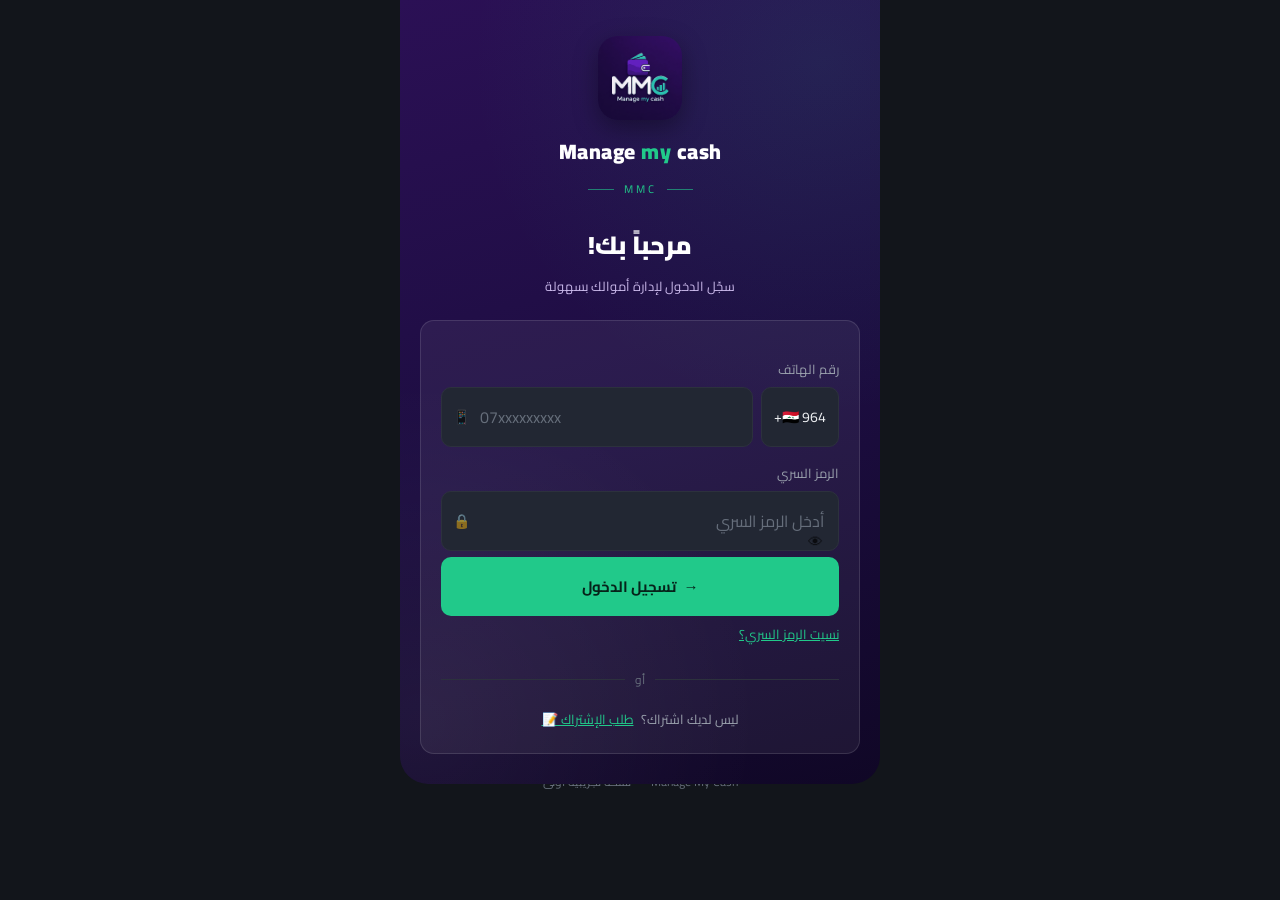
<file: index.html>
<!DOCTYPE html>
<html lang="ar" dir="rtl">
<head>
<meta charset="UTF-8" />
<meta name="viewport" content="width=device-width, initial-scale=1, maximum-scale=1, viewport-fit=cover" />
<meta name="theme-color" content="#2b1963" />
<title>Manage My Cash</title>
<link rel="manifest" href="manifest.json" />
<link rel="apple-touch-icon" href="icons/icon-192.png" />
<meta name="apple-mobile-web-app-capable" content="yes" />
<meta name="apple-mobile-web-app-status-bar-style" content="black-translucent" />
<link rel="stylesheet" href="css/style.css" />
</head>
<body>

<div class="brand">
  <img class="brand-mark" src="icons/icon-192.png" alt="MMC" />
  <div>
    <div class="brand-name">Manage My Cash</div>
    <div class="brand-sub">محاسبة يومية لمنفذك</div>
  </div>
</div>

<!-- شاشة التفعيل -->
<section id="screen-activation" class="screen">
  <div class="card">
    <div class="title">فعّل التطبيق</div>
    <div class="subtitle">هذا التطبيق يحتاج كود تفعيل صادر من مالك النظام قبل لا تكدر تستخدمه.</div>
    <label>كود التفعيل</label>
    <input type="text" id="activation-code" placeholder="مثال: AB12CD" autocomplete="off" />
    <div class="error-text" id="activation-error"></div>
    <div style="height:6px"></div>
    <button class="btn btn-primary" id="btn-check-activation">تحقق من الكود</button>
  </div>

  <div class="hint-box">
    ما عندك كود تفعيل؟ تواصل لطلب اشتراك على الرقم:
    <br />
    <span class="hint-phone" id="support-phone-display"></span>
  </div>

  <div class="card">
    <div class="subtitle" style="margin-bottom:12px">خطط الاشتراك المتوفرة</div>
    <div class="plans">
      <div class="plan"><span class="plan-name">اشتراك شهر واحد</span><span class="plan-price">10,000 د.ع</span></div>
      <div class="plan"><span class="plan-name">اشتراك 3 أشهر</span><span class="plan-price">25,000 د.ع</span></div>
      <div class="plan"><span class="plan-name">اشتراك سنة كاملة</span><span class="plan-price">90,000 د.ع</span></div>
    </div>
  </div>
</section>

<!-- شاشة إنشاء الحساب (أول استخدام بعد التفعيل) -->
<section id="screen-signup" class="screen">
  <div class="card">
    <div class="title">أنشئ حسابك</div>
    <div class="subtitle">هذا الجهاز مفعّل. حط رقم هاتفك ورمز سري من 5 أرقام تستخدمه بكل مرة تفتح التطبيق.</div>

    <label>رقم الهاتف</label>
    <input type="tel" id="signup-phone" placeholder="07xxxxxxxxx" inputmode="numeric" />

    <label>الرمز السري (5 أرقام)</label>
    <input type="password" id="signup-pin" placeholder="•••••" inputmode="numeric" maxlength="5" />

    <label>تأكيد الرمز السري</label>
    <input type="password" id="signup-pin2" placeholder="•••••" inputmode="numeric" maxlength="5" />

    <div class="error-text" id="signup-error"></div>
    <div style="height:6px"></div>
    <button class="btn btn-primary" id="btn-signup">إنشاء الحساب</button>
  </div>
</section>

<!-- شاشة تسجيل الدخول -->
<section id="screen-login" class="screen">
  <div class="login-screen">
    <div class="login-hero">
      <img class="login-logo-icon" src="icons/icon-192.png" alt="MMC" />
      <div class="login-wordmark-text">Manage <span class="accent">my</span> cash</div>
      <div class="login-mini-brand"><span></span>MMC<span></span></div>
    </div>

    <div class="login-welcome">
      <div class="login-welcome-title">مرحباً بك!</div>
      <div class="login-welcome-sub">سجّل الدخول لإدارة أموالك بسهولة</div>
    </div>

    <div class="card login-card">
      <label>رقم الهاتف</label>
      <div class="phone-input-row">
        <div class="country-chip">🇮🇶 964+</div>
        <div class="input-icon-wrap">
          <input type="tel" id="login-phone" placeholder="07xxxxxxxxx" inputmode="numeric" />
          <span class="input-icon">📱</span>
        </div>
      </div>

      <label>الرمز السري</label>
      <div class="input-icon-wrap">
        <input type="password" id="login-pin" placeholder="أدخل الرمز السري" inputmode="numeric" maxlength="5" />
        <span class="input-icon">🔒</span>
        <button type="button" class="eye-toggle" id="btn-toggle-pin">👁</button>
      </div>

      <div class="error-text" id="login-error"></div>
      <div style="height:6px"></div>
      <button class="btn btn-primary btn-login-fancy" id="btn-login"><span>→</span> تسجيل الدخول</button>
      <button class="link-btn" id="link-forgot-pin">نسيت الرمز السري؟</button>

      <div class="login-divider"><span>أو</span></div>
      <div class="login-signup-prompt">
        ليس لديك اشتراك؟
        <button class="link-btn inline" id="link-login-to-activation">طلب الإشتراك 📝</button>
      </div>
    </div>
  </div>
</section>

<!-- نسيت الرمز - خطوة 1: طلب OTP -->
<section id="screen-forgot-1" class="screen">
  <div class="top-actions">
    <button class="back-btn" id="link-to-login">‹ رجوع لتسجيل الدخول</button>
  </div>
  <div class="card">
    <div class="title">استرجاع الرمز السري</div>
    <div class="subtitle">راح نرسلك رمز تحقق عبر واتساب على رقمك.</div>
    <label>رقم الهاتف</label>
    <input type="tel" id="forgot-phone" placeholder="07xxxxxxxxx" inputmode="numeric" />
    <div class="error-text" id="forgot1-error"></div>
    <div style="height:6px"></div>
    <button class="btn btn-primary" id="btn-send-otp">إرسال الرمز عبر واتساب</button>
  </div>
</section>

<!-- نسيت الرمز - خطوة 2: تأكيد OTP + رمز جديد -->
<section id="screen-forgot-2" class="screen">
  <div class="top-actions">
    <button class="back-btn" id="link-back-forgot1">‹ رجوع</button>
  </div>
  <div class="card">
    <div class="title">أدخل رمز التحقق</div>
    <div class="subtitle" id="otp-dev-hint">وصلك رمز مكون من 6 أرقام عبر واتساب.</div>

    <label>رمز التحقق</label>
    <input type="text" id="otp-code" placeholder="123456" inputmode="numeric" maxlength="6" />

    <label>الرمز السري الجديد (5 أرقام)</label>
    <input type="password" id="new-pin" placeholder="•••••" inputmode="numeric" maxlength="5" />

    <label>تأكيد الرمز الجديد</label>
    <input type="password" id="new-pin2" placeholder="•••••" inputmode="numeric" maxlength="5" />

    <div class="error-text" id="forgot2-error"></div>
    <div style="height:6px"></div>
    <button class="btn btn-primary" id="btn-reset-pin">تأكيد وتحديث الرمز</button>
  </div>
</section>

<!-- شاشة إعداد المنفذ (اختيار الأجهزة المتوفرة) -->
<section id="screen-device-setup" class="screen">
  <div class="card">
    <div class="title">شنو الأجهزة المتوفرة عندك؟</div>
    <div class="subtitle">اختر كل جهاز موجود بمنفذك. تكدر تعدلها لاحقاً من الإعدادات.</div>

    <div class="device-list">
      <label class="device-item"><input type="checkbox" value="Switch Rasheed" /> <span>Switch Rasheed</span></label>
      <label class="device-item"><input type="checkbox" value="Switch NBI" /> <span>Switch NBI</span></label>
      <label class="device-item"><input type="checkbox" value="Switch BOB" /> <span>Switch BOB</span></label>
      <label class="device-item"><input type="checkbox" value="Qi" /> <span>Qi</span></label>
      <label class="device-item"><input type="checkbox" value="Qasa" /> <span>Qasa</span></label>
      <label class="device-item"><input type="checkbox" value="AlArab" /> <span>AlArab</span></label>
      <label class="device-item"><input type="checkbox" value="Tabadul" /> <span>Tabadul</span></label>
      <label class="device-item"><input type="checkbox" value="Blue" /> <span>Blue</span></label>
    </div>

    <div class="error-text" id="device-setup-error"></div>
    <div style="height:6px"></div>
    <button class="btn btn-primary" id="btn-save-devices">حفظ ومتابعة</button>
  </div>
</section>

<!-- لوحة التحكم الرئيسية -->
<section id="screen-dashboard" class="screen">
  <div class="dash-header-new">
    <button class="dash-bell-btn" id="btn-logout" title="تسجيل خروج">🔔</button>
    <div class="dash-header-brand-centered">
      <img class="dash-logo-icon-lg" src="icons/icon-192.png" alt="MMC" />
      <div class="dash-header-wordmark">Manage <span class="accent">my</span> cash</div>
      <div class="dash-header-mini"><span></span>MMC<span></span></div>
    </div>
  </div>

  <div class="brand-sub" id="dash-date" style="text-align:center;margin-bottom:10px"></div>

  <div class="profit-card-new">
    <div class="profit-card-new-header">
      <span>أرباحك اليوم</span>
      <span class="profit-trend-icon">📈</span>
    </div>
    <div class="profit-card-new-box">
      <div class="profit-value-new" id="dash-profit-today">0</div>
      <div class="profit-currency">دينار عراقي</div>
      <div class="subtitle" id="dash-count-today" style="margin-top:6px">0 تسوية اليوم</div>
    </div>
  </div>

  <div class="dash-grid">
    <button class="dash-tile" id="btn-open-add-settlement">
      <span class="dash-tile-icon">📝</span>
      <span class="dash-tile-label">إدخال تسوية</span>
    </button>
    <button class="dash-tile" id="btn-open-safe">
      <span class="dash-tile-icon">🗄️</span>
      <span class="dash-tile-label">الصندوق</span>
    </button>
    <button class="dash-tile" id="btn-open-daily-report">
      <span class="dash-tile-icon">🕓</span>
      <span class="dash-tile-label">أخر تسوية</span>
    </button>
    <button class="dash-tile" id="btn-open-add-charge">
      <span class="dash-tile-icon">🔀</span>
      <span class="dash-tile-label">الشحن والتحويل</span>
    </button>
  </div>

  <button class="dash-wide-tile" id="btn-open-withdrawal">
    <span class="dash-tile-icon">🏦</span>
    <span class="dash-tile-label">السحب من المصرف</span>
  </button>

  <div style="height:80px"></div>

  <nav class="bottom-nav">
    <button class="nav-item" id="nav-settings">
      <span class="nav-icon">⚙️</span><span>الإعدادات</span>
    </button>
    <button class="nav-item nav-item-active" id="nav-home">
      <span class="nav-icon">🏠</span><span>الرئيسية</span>
    </button>
    <button class="nav-item" id="btn-open-periodic-report">
      <span class="nav-icon">📊</span><span>التقارير</span>
    </button>
    <button class="nav-item" id="nav-account">
      <span class="nav-icon">👤</span><span>الحساب</span>
    </button>
  </nav>
</section>

<!-- شاشة الإعدادات -->
<section id="screen-settings" class="screen">
  <div class="settings-header">
    <button class="settings-back-btn" id="link-settings-back">‹</button>
    <div class="settings-gear-mini">⚙️</div>
    <div class="title">الإعدادات</div>
    <div class="subtitle">إدارة أجهزة الوكيل، الموظفين والمصارف</div>
  </div>

  <div class="settings-hero">
    <div class="settings-hero-gear">⚙️</div>
  </div>

  <button class="settings-card" id="settings-card-devices">
    <div class="settings-card-icon">📱</div>
    <div class="settings-card-text">
      <div class="settings-card-title">إضافة أو حذف جهاز</div>
      <div class="settings-card-subtitle">إدارة الأجهزة المرتبطة بحساب الوكيل</div>
    </div>
    <span class="settings-card-chevron">‹</span>
  </button>

  <button class="settings-card" id="settings-card-staff">
    <div class="settings-card-icon">👤</div>
    <div class="settings-card-text">
      <div class="settings-card-title">إضافة موظف</div>
      <div class="settings-card-subtitle">إضافة وإدارة موظفي المنفذ</div>
    </div>
    <span class="settings-card-chevron">‹</span>
  </button>

  <button class="settings-card" id="settings-card-bank">
    <div class="settings-card-icon">🏦</div>
    <div class="settings-card-text">
      <div class="settings-card-title">إضافة مصرف</div>
      <div class="settings-card-subtitle">إضافة وإدارة المصارف المعتمدة</div>
    </div>
    <span class="settings-card-chevron">‹</span>
  </button>

  <div style="height:80px"></div>

  <nav class="bottom-nav">
    <button class="nav-item nav-item-active" id="nav-settings-2">
      <span class="nav-icon">⚙️</span><span>الإعدادات</span>
    </button>
    <button class="nav-item" id="nav-home-2">
      <span class="nav-icon">🏠</span><span>الرئيسية</span>
    </button>
    <button class="nav-item" id="nav-reports-2">
      <span class="nav-icon">📊</span><span>التقارير</span>
    </button>
    <button class="nav-item" id="nav-account-2">
      <span class="nav-icon">👤</span><span>الحساب</span>
    </button>
  </nav>
</section>

<!-- شاشة الصندوق (التفاصيل المالية) -->
<section id="screen-safe" class="screen">
  <div class="top-actions">
    <button class="back-btn" id="link-back-dashboard-6">‹ رجوع</button>
  </div>
  <div class="card">
    <div class="title">الصندوق</div>
    <div class="subtitle">تفاصيل أرصدتك وحركاتك المالية</div>
  </div>

  <div class="card" style="margin-top:14px">
    <div class="subtitle">الشحن والتحويل اليوم</div>
    <div class="profit-value" id="dash-charge-today" style="font-size:24px">0 د.ع</div>
  </div>

  <div class="card" style="margin-top:14px">
    <div class="subtitle" style="margin-bottom:10px">الرصيد المعلق بالأجهزة</div>
    <div id="dash-balances-list" class="recent-list">
      <div class="subtitle">لا يوجد رصيد معلق</div>
    </div>
  </div>

  <div class="card" style="margin-top:14px">
    <div class="subtitle" style="margin-bottom:10px">مجموع المسحوب من المصرف</div>
    <div id="dash-withdrawn-list" class="recent-list">
      <div class="subtitle">لا يوجد مسحوبات لهسه</div>
    </div>
  </div>

  <div class="card" style="margin-top:14px">
    <div class="subtitle" style="margin-bottom:10px">آخر التسويات</div>
    <div id="dash-recent-list" class="recent-list">
      <div class="subtitle">ماكو تسويات لهسه</div>
    </div>
  </div>
</section>

<!-- شاشة الكشف اليومي المفصّل -->
<section id="screen-daily-report" class="screen">
  <div class="top-actions">
    <button class="back-btn" id="link-back-dashboard-3">‹ رجوع</button>
  </div>
  <div class="card">
    <div class="title">الكشف اليومي</div>
    <div class="date-nav">
      <button class="date-nav-btn" id="btn-prev-day">‹</button>
      <div class="subtitle" id="daily-report-date"></div>
      <button class="date-nav-btn" id="btn-next-day">›</button>
    </div>

    <div class="commission-box" style="margin-top:14px">
      <span>إجمالي أرباح اليوم</span>
      <span id="daily-report-total">0 د.ع</span>
    </div>

    <div id="daily-report-table" class="report-table"></div>

    <div class="subtitle" style="margin-top:18px;margin-bottom:8px">كل الحركات بالتفصيل</div>
    <div id="daily-report-transactions" class="report-table"></div>
  </div>
</section>

<!-- شاشة الشحن والتحويل -->
<section id="screen-add-charge" class="screen">
  <div class="top-actions">
    <button class="back-btn" id="link-back-dashboard-5">‹ رجوع</button>
  </div>
  <div class="card">
    <div class="title">شحن وتحويل</div>
    <label>اختر الجهاز</label>
    <div class="device-chips" id="charge-device-chips"></div>

    <label>المبلغ المستلم كاش (نفس مبلغ الشحن)</label>
    <input type="text" id="charge-amount" placeholder="1,000,000" inputmode="numeric" />

    <div class="error-text" id="charge-error"></div>
    <div style="height:6px"></div>
    <button class="btn btn-primary" id="btn-save-charge">حفظ العملية</button>
  </div>
</section>

<!-- شاشة الكشف الدوري -->
<section id="screen-periodic-report" class="screen">
  <div class="top-actions">
    <button class="back-btn" id="link-back-dashboard-4">‹ رجوع</button>
  </div>
  <div class="card">
    <div class="title">الكشف الدوري</div>
    <div class="device-chips">
      <div class="device-chip selected" id="btn-period-week" data-days="7">آخر 7 أيام</div>
      <div class="device-chip" id="btn-period-month" data-days="30">آخر 30 يوم</div>
    </div>

    <div class="commission-box" style="margin-top:14px">
      <span>إجمالي الأرباح بالفترة</span>
      <span id="periodic-report-total">0 د.ع</span>
    </div>

    <div id="periodic-report-table" class="report-table"></div>
  </div>
</section>

<!-- شاشة إدخال تسوية -->
<section id="screen-add-settlement" class="screen">
  <div class="top-actions">
    <button class="back-btn" id="link-back-dashboard">‹ رجوع</button>
  </div>
  <div class="card">
    <div class="title">إدخال تسوية</div>
    <label>اختر الجهاز</label>
    <div class="device-chips" id="settlement-device-chips"></div>

    <label>مبلغ التسوية</label>
    <input type="text" id="settlement-amount" placeholder="1,000,000" inputmode="numeric" />

    <div class="commission-box">
      <span>عمولتك من هذي التسوية</span>
      <span id="settlement-commission">0 د.ع</span>
    </div>

    <div class="error-text" id="settlement-error"></div>
    <div style="height:6px"></div>
    <button class="btn btn-primary" id="btn-save-settlement">حفظ التسوية</button>
  </div>
</section>

<!-- شاشة سحب بنكي -->
<section id="screen-add-withdrawal" class="screen">
  <div class="top-actions">
    <button class="back-btn" id="link-back-dashboard-2">‹ رجوع</button>
  </div>
  <div class="card">
    <div class="title">سحب بنكي</div>
    <label>اختر الجهاز</label>
    <div class="device-chips" id="withdrawal-device-chips"></div>

    <div class="commission-box">
      <span>الرصيد المعلق الحالي</span>
      <span id="withdrawal-current-balance">0 د.ع</span>
    </div>

    <label>اسم المصرف</label>
    <input type="text" id="withdrawal-bank" placeholder="مثلاً: مصرف الرافدين" />

    <label>المبلغ المسحوب</label>
    <input type="text" id="withdrawal-amount" placeholder="1,000,000" inputmode="numeric" />

    <div class="error-text" id="withdrawal-error"></div>
    <div style="height:6px"></div>
    <button class="btn btn-primary" id="btn-save-withdrawal">حفظ السحب</button>
  </div>
</section>

<div class="center-note">Manage My Cash — نسخة تجريبية أولى</div>

<script type="module" src="js/auth.js?v=3"></script>
<script>
  if ('serviceWorker' in navigator) {
    window.addEventListener('load', () => {
      navigator.serviceWorker.register('service-worker.js').catch(() => {});
    });
  }
</script>
</body>
</html>
</file>
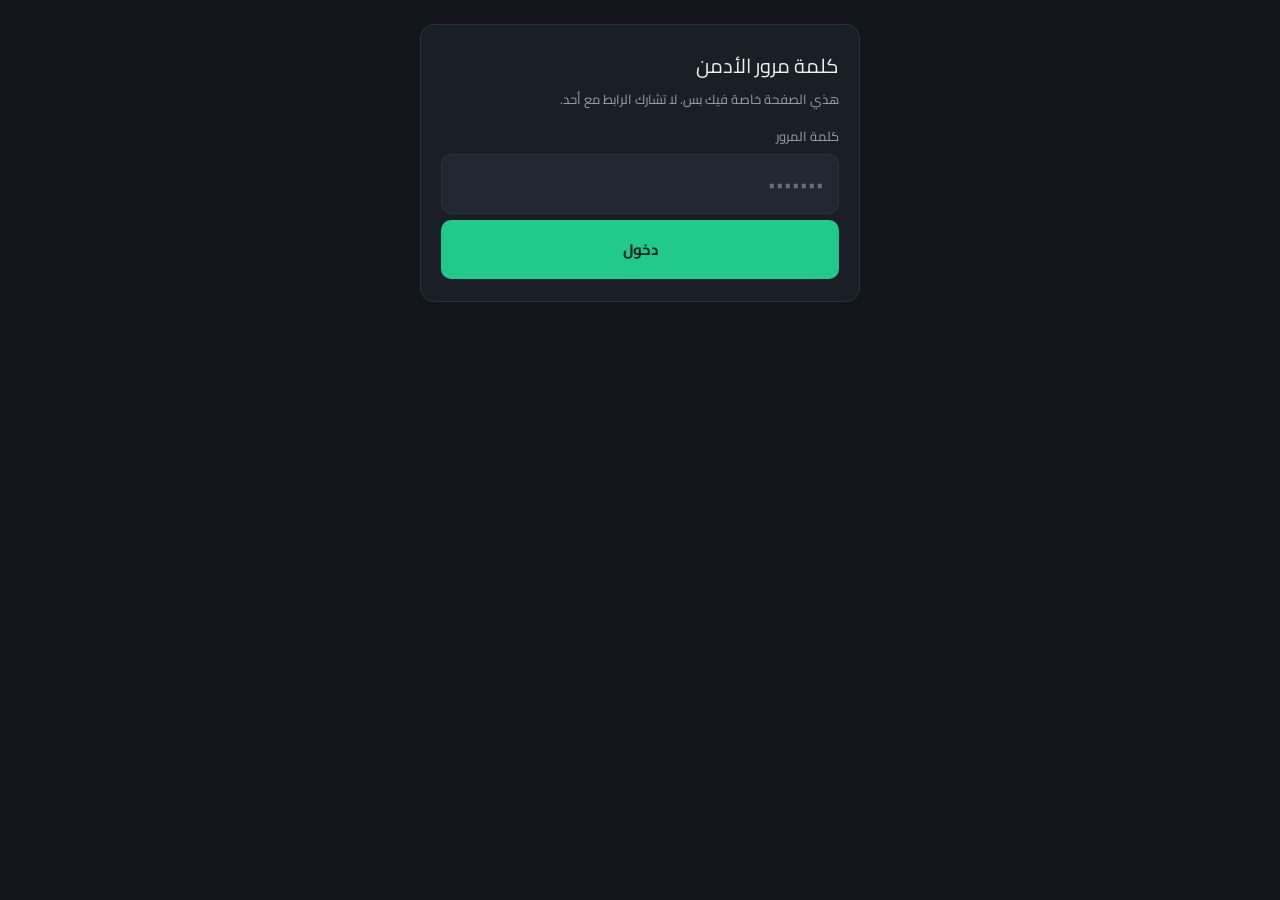
<file: admin.html>
<!DOCTYPE html>
<html lang="ar" dir="rtl">
<head>
<meta charset="UTF-8" />
<meta name="viewport" content="width=device-width, initial-scale=1" />
<title>لوحة الأدمن — أكواد التفعيل</title>
<link rel="stylesheet" href="css/style.css" />
</head>
<body>

<div class="brand">
  <div class="brand-mark">A</div>
  <div>
    <div class="brand-name">لوحة الأدمن</div>
    <div class="brand-sub">توليد وإدارة أكواد التفعيل</div>
  </div>
</div>

<section class="screen active">
  <div class="card">
    <div class="title">كلمة مرور الأدمن</div>
    <div class="subtitle">هذي الصفحة خاصة فيك بس. لا تشارك الرابط مع أحد.</div>
    <label>كلمة المرور</label>
    <input type="password" id="admin-pass" placeholder="•••••••" />
    <div class="error-text" id="admin-error"></div>
    <div style="height:6px"></div>
    <button class="btn btn-primary" id="btn-admin-login">دخول</button>
  </div>
</section>

<section id="screen-generate" class="screen">
  <div class="card">
    <div class="title">توليد كود تفعيل جديد</div>
    <label>مدة الاشتراك</label>
    <select id="plan-select" style="width:100%; background:var(--surface-2); color:var(--text); border:1px solid var(--border); border-radius:10px; padding:14px; font-family:'Cairo',sans-serif; font-size:16px;">
      <option value="1m">شهر واحد — 10,000 د.ع</option>
      <option value="3m">3 أشهر — 25,000 د.ع</option>
      <option value="12m">سنة كاملة — 90,000 د.ع</option>
    </select>
    <div style="height:10px"></div>
    <button class="btn btn-primary" id="btn-generate">توليد كود جديد</button>
    <div id="generated-result" class="hint-box" style="display:none; margin-top:12px;"></div>
  </div>
  <div class="center-note">أعطي الكود الناتج للوكيل بعد ما يدفع الاشتراك عبر الاتصال أو واتساب.</div>
</section>

<script type="module">
  import { createActivationCode } from './js/db.js';

  const ADMIN_PASSWORD = "199252";

  document.getElementById('btn-admin-login').addEventListener('click', () => {
    const pass = document.getElementById('admin-pass').value;
    const err = document.getElementById('admin-error');
    if (pass !== ADMIN_PASSWORD) {
      err.textContent = 'كلمة المرور غير صحيحة';
      err.classList.add('show');
      return;
    }
    document.querySelectorAll('.screen').forEach(s => s.classList.remove('active'));
    document.getElementById('screen-generate').classList.add('active');
  });

  function randomCode() {
    const chars = 'ABCDEFGHJKLMNPQRSTUVWXYZ23456789';
    let code = '';
    for (let i = 0; i < 6; i++) code += chars[Math.floor(Math.random() * chars.length)];
    return code;
  }

  document.getElementById('btn-generate').addEventListener('click', async () => {
    const plan = document.getElementById('plan-select').value;
    const code = randomCode();
    const btn = document.getElementById('btn-generate');
    btn.disabled = true; btn.textContent = 'جاري التوليد...';
    try {
      await createActivationCode(code, plan);
      const box = document.getElementById('generated-result');
      box.style.display = 'block';
      box.innerHTML = 'الكود الجديد: <span class="hint-phone">' + code + '</span>';
    } catch (e) {
      alert(e && e.message ? e.message : 'صار خطأ، تأكد من إعدادات Firebase');
    } finally {
      btn.disabled = false; btn.textContent = 'توليد كود جديد';
    }
  });
</script>
</body>
</html>
</file>
<file: css/style.css>
@import url('https://fonts.googleapis.com/css2?family=Cairo:wght@400;500;700;900&display=swap');

:root {
  --bg: #12151b;
  --surface: #1a1e26;
  --surface-2: #222733;
  --border: #2c313d;
  --text: #eef0f3;
  --text-dim: #9aa1ad;
  --text-faint: #666e7b;
  --accent: #21c98a;
  --accent-dim: #163b2c;
  --amber: #e0a63f;
  --danger: #e0553f;
  --radius: 14px;
}

* { box-sizing: border-box; }

html, body {
  margin: 0;
  padding: 0;
  background: var(--bg);
  color: var(--text);
  font-family: 'Cairo', sans-serif;
  direction: rtl;
  min-height: 100vh;
}

body {
  display: flex;
  flex-direction: column;
  max-width: 480px;
  margin: 0 auto;
  padding: 24px 20px 40px;
}

h1, h2, h3 { margin: 0; font-weight: 700; }

.screen { display: none; flex-direction: column; gap: 18px; animation: fade .25s ease; }
.screen.active { display: flex; }
@keyframes fade { from { opacity: 0; transform: translateY(6px);} to { opacity: 1; transform: translateY(0);} }

.brand {
  display: flex;
  align-items: center;
  gap: 10px;
  margin-bottom: 8px;
}
.brand-mark {
  width: 40px; height: 40px;
  border-radius: 10px;
  object-fit: cover;
  display: block;
}
.brand-name { font-size: 17px; font-weight: 700; }
.brand-sub { font-size: 12px; color: var(--text-dim); margin-top: -2px; }

.card {
  background: var(--surface);
  border: 1px solid var(--border);
  border-radius: var(--radius);
  padding: 22px 20px;
}

.title { font-size: 20px; margin-bottom: 4px; }
.subtitle { font-size: 13px; color: var(--text-dim); line-height: 1.7; margin-bottom: 10px; }

label { font-size: 13px; color: var(--text-dim); display: block; margin: 14px 0 6px; }

input[type="text"], input[type="tel"], input[type="password"], input[type="number"] {
  width: 100%;
  background: var(--surface-2);
  border: 1px solid var(--border);
  border-radius: 10px;
  padding: 14px 14px;
  color: var(--text);
  font-family: 'Cairo', sans-serif;
  font-size: 16px;
  outline: none;
  transition: border-color .15s;
}
input:focus { border-color: var(--accent); }
input::placeholder { color: var(--text-faint); }

.pin-row {
  display: flex;
  gap: 8px;
  direction: ltr;
}
.pin-row input {
  text-align: center;
  font-size: 22px;
  padding: 12px 0;
  width: 100%;
  letter-spacing: 2px;
}

.btn {
  border: none;
  border-radius: 10px;
  padding: 15px;
  font-family: 'Cairo', sans-serif;
  font-size: 15px;
  font-weight: 700;
  cursor: pointer;
  width: 100%;
  transition: opacity .15s, transform .1s;
}
.btn:active { transform: scale(.98); }
.btn-primary { background: var(--accent); color: #06231a; }
.btn-ghost { background: transparent; color: var(--text); border: 1px solid var(--border); }
.btn:disabled { opacity: .5; cursor: not-allowed; }

.link-btn {
  background: none;
  border: none;
  color: var(--accent);
  font-family: 'Cairo', sans-serif;
  font-size: 13px;
  cursor: pointer;
  padding: 6px 0;
  text-decoration: underline;
}

.error-text {
  color: var(--danger);
  font-size: 13px;
  display: none;
}
.error-text.show { display: block; }

.hint-box {
  background: var(--surface-2);
  border: 1px dashed var(--border);
  border-radius: 10px;
  padding: 14px;
  font-size: 13px;
  color: var(--text-dim);
  line-height: 1.8;
}
.hint-phone {
  color: var(--accent);
  font-weight: 700;
  font-size: 16px;
  direction: ltr;
  display: inline-block;
  unicode-bidi: plaintext;
}

.plans {
  display: flex;
  flex-direction: column;
  gap: 10px;
}
.plan {
  display: flex;
  justify-content: space-between;
  align-items: center;
  background: var(--surface-2);
  border: 1px solid var(--border);
  border-radius: 10px;
  padding: 12px 16px;
}
.plan-name { font-size: 14px; }
.plan-price { font-size: 14px; font-weight: 700; color: var(--accent); }

.center-note {
  text-align: center;
  font-size: 12px;
  color: var(--text-faint);
  margin-top: 6px;
}

.top-actions {
  display: flex;
  justify-content: space-between;
  align-items: center;
}
.back-btn {
  background: none;
  border: none;
  color: var(--text-dim);
  font-size: 14px;
  cursor: pointer;
}

.otp-row {
  display: flex;
  gap: 8px;
  direction: ltr;
}
.otp-row input {
  text-align: center;
  font-size: 20px;
  width: 100%;
}

.loading-dot {
  display: inline-block;
  width: 6px; height: 6px;
  border-radius: 50%;
  background: currentColor;
  animation: blink 1s infinite ease-in-out;
}
@keyframes blink { 0%,100%{opacity:.2} 50%{opacity:1} }


.device-list {
    display: flex;
    flex-direction: column;
    gap: 8px;
    margin: 12px 0 4px;
}
.device-item {
    display: flex;
    align-items: center;
    gap: 12px;
    background: var(--surface-2);
    border: 1px solid var(--border);
    border-radius: 10px;
    padding: 14px 16px;
    cursor: pointer;
    font-size: 15px;
    transition: border-color .15s;
}
.device-item:has(input:checked) {
    border-color: var(--accent);
    background: var(--accent-dim);
}
.device-item input[type="checkbox"] {
    width: 20px;
    height: 20px;
    accent-color: var(--accent);
    flex-shrink: 0;
}


      .dash-header {
          display: flex;
          justify-content: space-between;
          align-items: center;
      }
.icon-btn {
    background: var(--surface-2);
    border: 1px solid var(--border);
    color: var(--text-dim);
    width: 40px; height: 40px;
    border-radius: 10px;
    font-size: 18px;
    cursor: pointer;
}

.profit-card { text-align: center; }
.profit-value {
    font-size: 34px;
    font-weight: 900;
    color: var(--accent);
    margin: 8px 0 4px;
}

.recent-list { display: flex; flex-direction: column; gap: 8px; }
.recent-item {
    display: flex;
    justify-content: space-between;
    align-items: center;
    background: var(--surface-2);
    border-radius: 8px;
    padding: 10px 12px;
    font-size: 14px;
}
.recent-item .r-device { color: var(--text-dim); }
.recent-item .r-commission { color: var(--accent); font-weight: 700; }

.device-chips {
    display: flex;
    flex-wrap: wrap;
    gap: 8px;
    margin: 10px 0 4px;
}
.device-chip {
    background: var(--surface-2);
    border: 1px solid var(--border);
    border-radius: 20px;
    padding: 8px 16px;
    font-size: 13px;
    cursor: pointer;
    transition: all .15s;
}
.device-chip.selected {
    background: var(--accent);
    color: #06231a;
    border-color: var(--accent);
    font-weight: 700;
}

.commission-box {
    display: flex;
    justify-content: space-between;
    align-items: center;
    background: var(--accent-dim);
    border-radius: 10px;
    padding: 14px 16px;
    margin: 14px 0;
    font-size: 14px;
}
.commission-box span:last-child {
    color: var(--accent);
    font-weight: 900;
    font-size: 18px;
}


  .date-nav {
      display: flex;
      align-items: center;
      justify-content: space-between;
      gap: 10px;
  }
.date-nav-btn {
    background: var(--surface-2);
    border: 1px solid var(--border);
    color: var(--text);
    width: 38px; height: 38px;
    border-radius: 8px;
    font-size: 18px;
    cursor: pointer;
}
.date-nav .subtitle { flex: 1; text-align: center; }

.report-table {
    display: flex;
    flex-direction: column;
    gap: 8px;
    margin-top: 14px;
}
.report-row {
    display: grid;
    grid-template-columns: 1fr 1fr 1fr;
    align-items: center;
    background: var(--surface-2);
    border-radius: 8px;
    padding: 10px 12px;
    font-size: 13px;
    gap: 6px;
}
.report-row.header {
    background: transparent;
    color: var(--text-faint);
    font-size: 12px;
    padding: 0 12px;
}
.report-row .r-name { color: var(--text); font-weight: 700; }
.report-row .r-num { text-align: center; }
.report-row .r-commission { color: var(--accent); font-weight: 700; }


/* ---------------- شاشة تسجيل الدخول (الهوية البصرية الجديدة) ---------------- */
.login-screen {
  position: relative;
  margin: -24px -20px -20px;
  padding: 36px 20px 30px;
  background:
    radial-gradient(circle at 88% 8%, rgba(33,201,138,0.10), transparent 42%),
    radial-gradient(circle at 4% 92%, rgba(255,255,255,0.05), transparent 40%),
    linear-gradient(165deg, #2b1055 0%, #1c0d40 55%, #100726 100%);
  border-radius: 0 0 28px 28px;
}

.login-hero {
  display: flex;
  flex-direction: column;
  align-items: center;
  text-align: center;
  margin-bottom: 22px;
}
.login-logo-icon {
  width: 84px; height: 84px;
  border-radius: 20px;
  margin-bottom: 12px;
  box-shadow: 0 8px 24px rgba(0,0,0,0.35);
}
.login-wordmark-text {
  font-size: 21px;
  font-weight: 900;
  color: #fff;
  letter-spacing: .5px;
}
.login-wordmark-text .accent { color: var(--accent); }
.login-mini-brand {
  display: flex;
  align-items: center;
  gap: 10px;
  color: var(--accent);
  font-size: 11px;
  letter-spacing: 3px;
  margin-top: 8px;
}
.login-mini-brand span {
  width: 26px; height: 1px;
  background: var(--accent);
  display: inline-block;
  opacity: .6;
}

.login-welcome {
  text-align: center;
  margin-bottom: 22px;
}
.login-welcome-title {
  font-size: 25px;
  font-weight: 900;
  color: #fff;
  margin-bottom: 6px;
}
.login-welcome-sub {
  font-size: 13px;
  color: #c9b8ea;
}

.login-card {
  background: rgba(255,255,255,0.06);
  border: 1px solid rgba(255,255,255,0.12);
}

.phone-input-row {
  display: flex;
  gap: 8px;
}
.country-chip {
  background: var(--surface-2);
  border: 1px solid var(--border);
  border-radius: 10px;
  padding: 0 12px;
  display: flex;
  align-items: center;
  font-size: 14px;
  white-space: nowrap;
}
.input-icon-wrap {
  position: relative;
  flex: 1;
}
.input-icon-wrap input { padding-left: 38px; }
.input-icon {
  position: absolute;
  left: 12px;
  top: 50%;
  transform: translateY(-50%);
  opacity: .55;
  pointer-events: none;
  font-size: 14px;
}
.eye-toggle {
  position: absolute;
  right: 12px;
  top: 38px;
  background: none;
  border: none;
  cursor: pointer;
  opacity: .7;
  font-size: 15px;
  padding: 4px;
}

.btn-login-fancy {
  display: flex;
  align-items: center;
  justify-content: center;
  gap: 8px;
}

.login-divider {
  display: flex;
  align-items: center;
  gap: 10px;
  color: var(--text-faint);
  font-size: 12px;
  margin: 16px 0;
}
.login-divider::before, .login-divider::after {
  content: '';
  flex: 1;
  height: 1px;
  background: var(--border);
}

.login-signup-prompt {
  text-align: center;
  font-size: 13px;
  color: var(--text-dim);
}
.login-signup-prompt .link-btn.inline {
  display: inline;
  padding: 0;
  margin-inline-start: 4px;
  font-size: 13px;
}


/* ---------------- اللوحة الرئيسية (التصميم الجديد) ---------------- */
.dash-header-new {
  position: relative;
  padding-top: 6px;
  margin-bottom: 4px;
}
.dash-header-brand-centered {
  width: 100%;
  display: flex;
  flex-direction: column;
  align-items: center;
  text-align: center;
}
.dash-logo-icon-lg {
  width: 64px; height: 64px;
  border-radius: 16px;
  margin-bottom: 8px;
}
.dash-header-wordmark {
  font-size: 17px;
  font-weight: 900;
  color: var(--text);
}
.dash-header-wordmark .accent { color: var(--accent); }
.dash-header-mini {
  display: flex;
  align-items: center;
  gap: 8px;
  color: var(--accent);
  font-size: 10px;
  letter-spacing: 2px;
  margin-top: 4px;
}
.dash-header-mini span {
  width: 18px; height: 1px;
  background: var(--accent);
  display: inline-block;
  opacity: .6;
}
.dash-bell-btn {
  position: absolute;
  top: 6px;
  right: 0;
  width: 42px; height: 42px;
  border-radius: 12px;
  background: var(--surface-2);
  border: 1px solid var(--border);
  font-size: 18px;
  cursor: pointer;
}

.profit-card-new {
  background: linear-gradient(165deg, #2b1055 0%, #1c0d40 60%, #100726 100%);
  border-radius: 18px;
  padding: 18px;
  margin-top: 12px;
}
.profit-card-new-header {
  display: flex;
  align-items: center;
  justify-content: space-between;
  color: #cdb9ee;
  font-size: 13px;
  margin-bottom: 10px;
}
.profit-trend-icon {
  background: rgba(33,201,138,0.15);
  border-radius: 8px;
  padding: 4px 8px;
}
.profit-card-new-box {
  background: rgba(0,0,0,0.25);
  border-radius: 14px;
  padding: 18px;
  text-align: center;
}
.profit-value-new {
  font-size: 36px;
  font-weight: 900;
  color: var(--accent);
}
.profit-currency {
  font-size: 13px;
  color: #cdb9ee;
  margin-top: 4px;
}

.dash-grid {
  display: grid;
  grid-template-columns: 1fr 1fr;
  gap: 12px;
  margin-top: 16px;
}
.dash-tile {
  background: var(--surface);
  border: 1px solid var(--border);
  border-radius: 16px;
  padding: 22px 12px;
  display: flex;
  flex-direction: column;
  align-items: center;
  gap: 10px;
  cursor: pointer;
}
.dash-tile-icon {
  font-size: 30px;
}
.dash-tile-label {
  font-size: 14px;
  font-weight: 700;
  color: var(--text);
}

.dash-wide-tile {
  width: 100%;
  background: var(--surface);
  border: 1px solid var(--border);
  border-radius: 16px;
  padding: 20px 12px;
  display: flex;
  flex-direction: column;
  align-items: center;
  gap: 10px;
  cursor: pointer;
  margin-top: 12px;
}

.bottom-nav {
  position: fixed;
  bottom: 0; left: 0; right: 0;
  max-width: 480px;
  margin: 0 auto;
  background: var(--surface);
  border-top: 1px solid var(--border);
  display: flex;
  justify-content: space-around;
  padding: 10px 0 calc(10px + env(safe-area-inset-bottom));
  z-index: 20;
}
.nav-item {
  background: none;
  border: none;
  display: flex;
  flex-direction: column;
  align-items: center;
  gap: 3px;
  color: var(--text-faint);
  font-size: 11px;
  cursor: pointer;
}
.nav-icon { font-size: 18px; }
.nav-item-active {
  color: var(--accent);
}


/* إخفاء الشعار العام القديم بأعلى الصفحة (كل شاشة أساسية صار عندها هيدرها الخاص) */
body > .brand { display: none; }


/* ---------------- شاشة الإعدادات ---------------- */
.settings-header {
  position: relative;
  text-align: center;
  padding-top: calc(env(safe-area-inset-top, 0px) + 22px);
  margin-bottom: 8px;
}
.settings-back-btn {
  position: absolute;
  top: calc(env(safe-area-inset-top, 0px) + 16px); left: 0;
  width: 42px; height: 42px;
  border-radius: 12px;
  background: var(--accent-dim);
  color: var(--accent);
  border: none;
  font-size: 20px;
  cursor: pointer;
}
.settings-gear-mini {
  position: absolute;
  top: calc(env(safe-area-inset-top, 0px) + 16px); right: 0;
  width: 42px; height: 42px;
  border-radius: 12px;
  background: var(--surface-2);
  border: 1px solid var(--border);
  display: flex;
  align-items: center;
  justify-content: center;
  font-size: 18px;
}
.settings-header .title { margin-top: 6px; }
.settings-header .subtitle { margin-top: 4px; }

.settings-hero {
  display: flex;
  justify-content: center;
  margin: 22px 0;
}
.settings-hero-gear {
  width: 110px; height: 110px;
  border-radius: 50%;
  background: radial-gradient(circle at 35% 30%, #6a3fd8, #2b1055 75%);
  display: flex;
  align-items: center;
  justify-content: center;
  font-size: 52px;
  box-shadow: 0 0 40px rgba(106,63,216,0.5), 0 12px 24px rgba(0,0,0,0.4);
}

.settings-card {
  width: 100%;
  background: var(--surface);
  border: 1px solid var(--border);
  border-radius: 16px;
  padding: 18px;
  display: flex;
  align-items: center;
  gap: 14px;
  margin-bottom: 14px;
  cursor: pointer;
}
.settings-card-icon {
  width: 56px; height: 56px;
  border-radius: 14px;
  background: var(--accent-dim);
  display: flex;
  align-items: center;
  justify-content: center;
  font-size: 26px;
  flex-shrink: 0;
}
.settings-card-text {
  flex: 1;
  text-align: right;
}
.settings-card-title {
  font-size: 15px;
  font-weight: 700;
  color: var(--text);
  margin-bottom: 4px;
}
.settings-card-subtitle {
  font-size: 12px;
  color: var(--text-dim);
}
.settings-card-chevron {
  color: var(--accent);
  font-size: 20px;
  flex-shrink: 0;
}


/* ---------------- شاشة إضافة/حذف جهاز (التصميم الجديد) ---------------- */
.device-setup-card { padding-top: 8px; }
.device-row-list {
  display: flex;
  flex-direction: column;
}
.device-row {
  display: flex;
  align-items: center;
  gap: 12px;
  padding: 14px 0;
  border-bottom: 1px solid var(--border);
  cursor: pointer;
}
.device-row:last-child { border-bottom: none; }
.device-row-icon {
  width: 42px; height: 42px;
  border-radius: 12px;
  background: var(--accent-dim);
  color: var(--accent);
  display: flex;
  align-items: center;
  justify-content: center;
  font-size: 12px;
  font-weight: 800;
  flex-shrink: 0;
}
.device-row-name {
  flex: 1;
  font-size: 14px;
  font-weight: 700;
  color: var(--text);
}
.device-row-checkbox {
  appearance: none;
  -webkit-appearance: none;
  width: 26px; height: 26px;
  border: 2px solid var(--border);
  border-radius: 8px;
  background: var(--surface-2);
  cursor: pointer;
  position: relative;
  flex-shrink: 0;
}
.device-row-checkbox:checked {
  background: var(--accent-dim);
  border-color: var(--accent);
}
.device-row-checkbox:checked::after {
  content: '✓';
  position: absolute;
  inset: 0;
  display: flex;
  align-items: center;
  justify-content: center;
  color: var(--accent);
  font-weight: 900;
  font-size: 15px;
}
.device-count-line {
  text-align: center;
  color: var(--accent);
  font-weight: 700;
  font-size: 13px;
  margin: 14px 0;
}

/* ---------------- شاشة إضافة موظف ---------------- */
.staff-list {
  display: flex;
  flex-direction: column;
  gap: 10px;
}
.staff-row {
  display: flex;
  align-items: center;
  gap: 8px;
  background: var(--surface-2);
  border-radius: 12px;
  padding: 10px 12px;
}
.staff-row-avatar {
  width: 38px; height: 38px;
  border-radius: 50%;
  background: var(--accent-dim);
  display: flex;
  align-items: center;
  justify-content: center;
  font-size: 16px;
  flex-shrink: 0;
}
.staff-row-info {
  flex: 1;
  text-align: right;
}
.staff-row-name {
  font-size: 14px;
  font-weight: 700;
  color: var(--text);
}
.staff-row-role {
  font-size: 11px;
  color: var(--text-faint);
  margin-top: 2px;
}
.staff-btn {
  background: none;
  border: 1px solid var(--border);
  border-radius: 8px;
  padding: 6px 8px;
  cursor: pointer;
  font-size: 13px;
  color: var(--text-dim);
  flex-shrink: 0;
}
.staff-btn-delete { color: var(--danger); border-color: rgba(224,5,63,0.3); }
.staff-btn-edit { color: var(--accent); border-color: var(--accent-dim); }
.staff-btn-perm { color: var(--accent); border-color: var(--accent-dim); white-space: nowrap; }

.staff-perm-grid {
  display: grid;
  grid-template-columns: 1fr 1fr;
  gap: 10px;
}
.staff-perm-item {
  display: flex;
  align-items: center;
  gap: 8px;
  background: var(--surface-2);
  border: 1px solid var(--border);
  border-radius: 10px;
  padding: 10px;
  font-size: 12px;
  color: var(--text);
  cursor: pointer;
}
.staff-perm-item input {
  width: 18px; height: 18px;
  accent-color: var(--accent);
  cursor: pointer;
}
</file>
